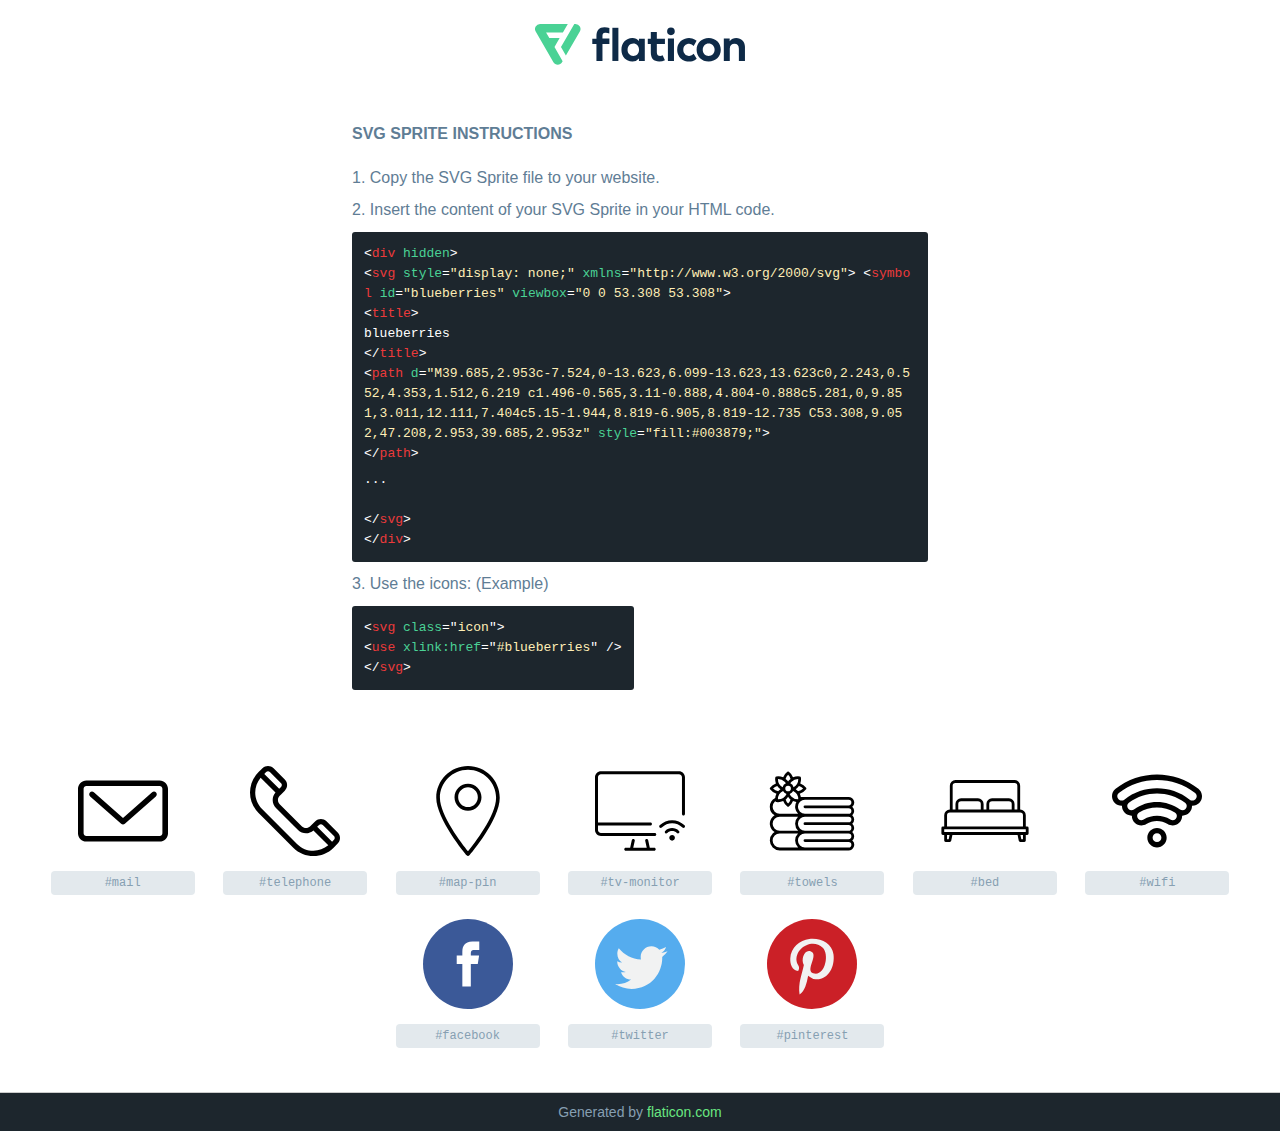
<file: img/icons-sprite.html>
<!DOCTYPE html>
<!--
Flaticon SVG Sprite: My icons collectionCreation date: 11/08/2020 11:35-->
<html>
<!DOCTYPE html>
<html>
<head>
    <title>Flaticon SVG Sprite</title>
    <meta charset="UTF-8">
    <style>
        html, body, div, span, applet, object, iframe,
        h1, h2, h3, h4, h5, h6, p, blockquote, pre,
        a, abbr, acronym, address, big, cite, code,
        del, dfn, em, img, ins, kbd, q, s, samp,
        small, strike, strong, sub, sup, tt, var,
        b, u, i, center,
        dl, dt, dd, ol, ul, li,
        fieldset, form, label, legend,
        table, caption, tbody, tfoot, thead, tr, th, td,
        article, aside, canvas, details, embed,
        figure, figcaption, footer, header, hgroup,
        menu, nav, output, ruby, section, summary,
        time, mark, audio, video {
            margin: 0;
            padding: 0;
            border: 0;
            font-size: 100%;
            font: inherit;
            vertical-align: baseline;
        }
        /* HTML5 display-role reset for older browsers */
        article, aside, details, figcaption, figure,
        footer, header, hgroup, menu, nav, section {
            display: block;
        }
        body {
            line-height: 1;
        }
        ol, ul {
            list-style: none;
        }
        blockquote, q {
            quotes: none;
        }
        blockquote:before, blockquote:after,
        q:before, q:after {
            content: '';
            content: none;
        }
        table {
            border-collapse: collapse;
            border-spacing: 0;
        }
        body {
            font-family: Helvetica, Arial, sans-serif;
            font-size: 16px;
            color: #5f7d95;
        }
        a {
            color: #69E781;
            font-weight: bold;
            text-decoration: none;
        }
        * {
            -moz-box-sizing: border-box;
            -webkit-box-sizing: border-box;
            box-sizing: border-box;
            margin: 0;
            padding: 0;
        }
        .glyph svg.icon {
            width: 90px;
            height: 90px;

            margin-bottom: 12px;
        }
        .wrapper {
            max-width: 600px;
            margin: auto;
            padding: 0 12px;
        }
        .title {
            margin-bottom: 24px;
            text-transform: uppercase;
            font-weight: bold;
        }
        header {
            text-align: center;
            padding: 24px;
        }
        header .logo {
            width: 210px;
            height: auto;
            border: none;
            display: inline-block;
        }
        header strong {
            font-size: 28px;
            font-weight: 500;
            vertical-align: middle;
        }
        .demo {
            margin: 2em auto;
            line-height: 1.25em;
        }
        .demo ul li {
            margin-bottom: 12px;
        }
        .demo ul li code {
            background-color: #1D262D;
            border-radius: 3px;
            padding: 12px;
            display: inline-block;
            color: #fff;
            font-family: Consolas,Monaco,Lucida Console,Liberation Mono,DejaVu Sans Mono,Bitstream Vera Sans Mono,Courier New, monospace;
            font-weight: lighter;
            margin-top: 12px;
            font-size: 13px;
            word-break: break-all;
        }
        .demo ul li code .red {
            color: #EC3A3B;
        }
        .demo ul li code .green {
            color: #4AD295;
        }
        .demo ul li code .yellow {
            color: #FFEEB6;
        }
        .demo ul li code .blue {
            color: #2C8CF4;
        }
        .demo ul li code .purple {
            color: #4949E7;
        }
        .demo ul li code .dots {
            margin-top: 0.5em;
            display: block;
        }
        #glyphs {
            border-bottom: 1px solid #ccc;
            padding: 2em 0;
            text-align: center;
        }
        .glyph {
            display: inline-block;
            width: 9em;
            margin: 12px;
            text-align: center;
            vertical-align: top;
            background: #FFF;
        }
        .glyph .glyph-icon {
            padding: 10px;
            display: block;
            font-family:"Flaticon";
            font-size: 64px;
            line-height: 1;
        }
        .glyph .glyph-icon:before {
            font-size: 64px;
            color: #1D262D;
            margin-left: 0;
        }
        .class-name {
            font-size: 0.75em;
            background-color: #E3E9ED;
            color: #fff;
            border-radius: 4px;
            padding: 0.5em;
            color: #869FB2;
            font-family: Consolas,Monaco,Lucida Console,Liberation Mono,DejaVu Sans Mono,Bitstream Vera Sans Mono,Courier New, monospace;
        }
        .author-name {
            font-size: 0.6em;
            background-color: #fcfcfd;
            border: 1px solid #DEDEE4;
            border-top: 0;
            border-radius: 0 0 4px 4px;
            padding: 0.5em;
        }
        .attribution .title {
            margin-top: 2em;
        }
        .attribution textarea {
            background-color: #fcfcfd;
            padding: 12px;
            border: none;
            box-shadow: none;
            border: 1px solid #DEDEE4;
            border-radius: 4px;
            resize: none;
            width: 100%;
            height: 150px;
            font-size: 0.8em;
            font-family: Consolas,Monaco,Lucida Console,Liberation Mono,DejaVu Sans Mono,Bitstream Vera Sans Mono,Courier New, monospace;
            -webkit-appearance: none;
        }
        .iconsuse {
            margin: 2em auto;
            text-align: center;
            max-width: 1200px;
        }
        .iconsuse:after {
            content: '';
            display: table;
            clear: both;
        }
        .iconsuse .image {
            float: left;
            width: 25%;
            padding: 0 12px;
        }
        .iconsuse .image p {
            margin-bottom: 12px;
        }
        .iconsuse .image span {
            display: block;
            font-size: 0.65em;
            background-color: #1D262D;
            color: #fff;
            border-radius: 4px;
            padding: 0.5em;
            color: #FFFF99;
            margin-top: 12px;
            font-family: Consolas,Monaco,Lucida Console,Liberation Mono,DejaVu Sans Mono,Bitstream Vera Sans Mono,Courier New, monospace;
        }
        #footer {
            text-align: center;
            background-color: #1D262D;
            color: #869FB2;
            padding: 12px;
            font-size: 14px;
        }
        #footer a {
            font-weight: normal;
        }
        @media (max-width: 960px) {
            .iconsuse .image {
                width: 50%;
            }
        }
        @media (max-width: 560px) {
            .iconsuse .image {
                width: 100%;
            }
        }
    </style>
</head>
<body class="characters-off">
    <div hidden>
        <svg xmlns="http://www.w3.org/2000/svg" style="display: none;"><symbol id="mail" viewBox="0 0 241.061 241.061"><title>mail</title><path d="M198.602,70.402l-78.063,68.789l-78.08-68.79c-3.109-2.739-7.848-2.438-10.586,0.669c-2.737,3.108-2.439,7.847,0.67,10.586 l83.039,73.159c1.417,1.248,3.188,1.872,4.958,1.872s3.542-0.624,4.959-1.873l83.022-73.159c3.107-2.738,3.406-7.478,0.668-10.586 C206.449,67.964,201.711,67.664,198.602,70.402z"/><path d="M218.561,38.529H22.5c-12.406,0-22.5,10.093-22.5,22.5v119.002c0,12.407,10.094,22.5,22.5,22.5h196.061 c12.406,0,22.5-10.093,22.5-22.5V61.029C241.061,48.623,230.967,38.529,218.561,38.529z M226.061,180.031 c0,4.135-3.364,7.5-7.5,7.5H22.5c-4.136,0-7.5-3.365-7.5-7.5V61.029c0-4.135,3.364-7.5,7.5-7.5h196.061c4.136,0,7.5,3.365,7.5,7.5 V180.031z"/></symbol><symbol id="telephone" viewBox="0 0 511.999 511.999"><title>telephone</title><path d="M498.827,377.633l-63.649-63.649c-17.548-17.547-46.102-17.547-63.649,0l-28.931,28.931 c-13.294,13.294-34.926,13.29-48.215,0.005l-125.4-125.507c-13.325-13.325-13.327-34.892,0-48.219 c4.66-4.66,18.041-18.041,28.931-28.931c17.471-17.47,17.715-45.935-0.017-63.665l-63.632-63.432 C116.717-4.381,88.164-4.381,70.663,13.12C57.567,26.102,53.343,30.29,47.471,36.111c-63.28,63.279-63.28,166.242-0.003,229.519 l198.692,198.796c63.428,63.429,166.088,63.434,229.521,0l23.146-23.145C516.375,423.733,516.375,395.181,498.827,377.633z M91.833,34.382c5.849-5.849,15.365-5.85,21.233,0.016l63.632,63.432c5.863,5.863,5.863,15.352,0,21.216l-10.609,10.608 l-84.81-84.81L91.833,34.382z M267.38,443.213L68.687,244.415c-48.958-48.958-51.649-125.833-8.276-178.006l84.564,84.564 c-22.22,25.189-21.294,63.572,2.787,87.653l125.396,125.501c0.001,0.001,0.003,0.003,0.004,0.004 c24.055,24.056,62.436,25.042,87.656,2.792l84.566,84.566C393.377,494.787,316.675,492.508,267.38,443.213z M477.612,420.065 l-10.609,10.609l-84.865-84.866l10.607-10.608c5.85-5.849,15.367-5.85,21.217,0l63.649,63.649 C483.461,404.699,483.461,414.217,477.612,420.065z"/></symbol><symbol id="map-pin" viewBox="0 0 368.553 368.553"><title>map-pin</title><path d="M184.277,0c-71.683,0-130,58.317-130,130c0,87.26,119.188,229.855,124.263,235.883c1.417,1.685,3.504,2.66,5.705,2.67 c0.011,0,0.021,0,0.032,0c2.189,0,4.271-0.957,5.696-2.621c5.075-5.926,124.304-146.165,124.304-235.932 C314.276,58.317,255.96,0,184.277,0z M184.322,349.251C160.385,319.48,69.277,201.453,69.277,130c0-63.411,51.589-115,115-115 s115,51.589,115,115C299.276,203.49,208.327,319.829,184.322,349.251z"/><path d="M184.277,72.293c-30.476,0-55.269,24.793-55.269,55.269s24.793,55.269,55.269,55.269s55.269-24.793,55.269-55.269 S214.753,72.293,184.277,72.293z M184.277,167.83c-22.204,0-40.269-18.064-40.269-40.269s18.064-40.269,40.269-40.269 s40.269,18.064,40.269,40.269S206.48,167.83,184.277,167.83z"/></symbol><symbol id="tv-monitor" viewBox="0 0 480.156 480.156"><title>tv-monitor</title><path d="m400.737 372.562c-9.445 9.447-2.665 25.606 10.607 25.606 13.41 0 19.969-16.243 10.607-25.606-5.861-5.862-15.35-5.864-21.214 0zm47.377-26.163c3.125 3.124 3.125 8.189 0 11.313-3.124 3.124-8.189 3.124-11.313 0-14.07-14.069-36.841-14.071-50.912 0-1.562 1.562-3.609 2.343-5.657 2.343-7.062 0-10.712-8.602-5.657-13.657 20.321-20.321 53.215-20.324 73.539.001zm29.699-18.385c-3.124 3.124-8.189 3.124-11.313 0-30.483-30.483-79.822-30.487-110.309 0-3.125 3.125-8.189 3.124-11.313 0-3.125-3.124-3.125-8.189 0-11.313 36.736-36.737 96.196-36.74 132.936 0 3.123 3.124 3.123 8.189-.001 11.313zm-150.813 37.564c0 4.418-3.582 8-8 8h-287c-17.645 0-32-14.355-32-32v-281c0-17.645 14.355-32 32-32h416c17.645 0 32 14.355 32 32v195.333c0 4.418-3.582 8-8 8s-8-3.582-8-8v-195.333c0-8.822-7.178-16-16-16h-416c-8.822 0-16 7.178-16 16v241.185h280c4.418 0 8 3.582 8 8s-3.582 8-8 8h-280v23.815c0 8.822 7.178 16 16 16h287c4.418 0 8 3.581 8 8zm-3 78c0 4.418-3.582 8-8 8-99.928 0-74.805 0-152 0-4.418 0-8-3.582-8-8s3.582-8 8-8h23.582l8.975-40.393c.958-4.313 5.231-7.033 9.545-6.074 4.313.958 7.033 5.231 6.074 9.545l-8.204 36.922h72.055l-8.204-36.922c-.958-4.313 1.761-8.586 6.074-9.545 4.317-.958 8.587 1.761 9.545 6.074l8.975 40.393h23.583c4.418 0 8 3.581 8 8z"/></symbol><symbol id="towels" viewBox="0 0 512 512"><title>towels</title><path d="M16,424a56.064,56.064,0,0,0,56,56H464a31.979,31.979,0,0,0,21.132-56,31.934,31.934,0,0,0,0-48,31.934,31.934,0,0,0,0-48,31.934,31.934,0,0,0,0-48,31.934,31.934,0,0,0,0-48A31.979,31.979,0,0,0,464,176H192.5a67.345,67.345,0,0,0-6.266-18.453,68.059,68.059,0,0,0,36.423-25.109,8,8,0,0,0,0-8.876A68.068,68.068,0,0,0,189.343,99.4,67.463,67.463,0,0,0,192.9,65.377a8,8,0,0,0-6.275-6.275,67.816,67.816,0,0,0-38.733,5.52,68.013,68.013,0,0,0-23.452-31.278,8,8,0,0,0-8.876,0A68.036,68.036,0,0,0,92.107,64.621,67.84,67.84,0,0,0,53.377,59.1,8,8,0,0,0,47.1,65.377a67.459,67.459,0,0,0,3.552,34.014,68,68,0,0,0-33.31,24.171,8,8,0,0,0,0,8.876,68.047,68.047,0,0,0,36.419,25.111,68.072,68.072,0,0,0-7.115,24.52,55.982,55.982,0,0,0-3.5,97.908A56.209,56.209,0,0,0,32.407,288.4,55.977,55.977,0,0,0,43.15,375.977,56.209,56.209,0,0,0,32.407,384.4,55.6,55.6,0,0,0,16,424Zm464-24a16.019,16.019,0,0,1-16,16H216a8,8,0,0,0,0,16H464a16,16,0,0,1,0,32H216a40,40,0,0,1,0-80H464A16.019,16.019,0,0,1,480,400Zm0-96a16.019,16.019,0,0,1-16,16H216a8,8,0,0,0,0,16H464a16,16,0,0,1,0,32H216a40,40,0,0,1,0-80H464A16.019,16.019,0,0,1,480,304ZM464,192a16,16,0,0,1,0,32H216a8,8,0,0,0,0,16H464a16,16,0,0,1,0,32H216a40,40,0,0,1,0-80ZM91.212,141.961a32.146,32.146,0,0,0,19.8,16.746,52.29,52.29,0,0,1-48.712,31,52.291,52.291,0,0,1,28.909-47.749ZM120,112a16,16,0,1,1-16,16A16.019,16.019,0,0,1,120,112Zm-8.485,73.74A68.934,68.934,0,0,0,120,175.45a68.981,68.981,0,0,0,8.488,10.29,70.5,70.5,0,0,0,5.45,4.907,53.462,53.462,0,0,1-13.964,22.925,52.709,52.709,0,0,1-13.911-22.921A70.638,70.638,0,0,0,111.515,185.74ZM139.8,174.427A51.416,51.416,0,0,1,129,158.7a32.144,32.144,0,0,0,19.785-16.741A52.321,52.321,0,0,1,177.71,189.7,51.918,51.918,0,0,1,139.8,174.427Zm65.773-46.4a52.261,52.261,0,0,1-29.152,15.3c-.854-.953-1.742-1.9-2.68-2.839A68.825,68.825,0,0,0,163.407,132a69.378,69.378,0,0,0,18.411-18.157A53.393,53.393,0,0,1,205.572,128.028ZM177.7,74.29a52.352,52.352,0,0,1-26.528,46.492,32.123,32.123,0,0,0-18.592-22.2,52.624,52.624,0,0,1,7.222-9.006A51.855,51.855,0,0,1,177.7,74.29Zm-71.514-1.353a53.324,53.324,0,0,1,13.843-22.512,52.762,52.762,0,0,1,13.907,22.937,70.732,70.732,0,0,0-5.448,4.9A68.819,68.819,0,0,0,120,88.575a68.968,68.968,0,0,0-8.483-10.315,70.378,70.378,0,0,0-5.45-4.9C106.106,73.22,106.141,73.077,106.183,72.937ZM62.29,74.3A51.952,51.952,0,0,1,100.2,89.573a52.677,52.677,0,0,1,7.234,9,32.123,32.123,0,0,0-18.6,22.208A52.378,52.378,0,0,1,62.29,74.3ZM34.425,128.036a53.371,53.371,0,0,1,23.751-14.2A69.356,69.356,0,0,0,76.593,132a68.825,68.825,0,0,0-10.333,8.485c-.941.941-1.825,1.892-2.682,2.848A52.1,52.1,0,0,1,34.425,128.036ZM32,232a39.706,39.706,0,0,1,11.72-28.286,40.249,40.249,0,0,1,3.926-3.441,7.981,7.981,0,0,0,5.731,4.625,53.627,53.627,0,0,0,9.788.788,69.185,69.185,0,0,0,28.945-6.308,67.987,67.987,0,0,0,23.452,31.278,8,8,0,0,0,8.876,0,67.987,67.987,0,0,0,23.452-31.278,68,68,0,0,0,19.042,5.6A55.99,55.99,0,0,0,176.846,272H72A40.045,40.045,0,0,1,32,232Zm0,96a40,40,0,0,1,40-40H176.81l-.4.4a55.952,55.952,0,0,0,.439,79.6H72A40.045,40.045,0,0,1,32,328Zm144.81,56-.4.4a55.952,55.952,0,0,0,.439,79.6H72a40,40,0,0,1,0-80Z"/></symbol><symbol id="bed" viewBox="0 0 512 512"><title>bed</title><path d="M496,344h-8V280a32.042,32.042,0,0,0-32-32V112a32.042,32.042,0,0,0-32-32H88a32.042,32.042,0,0,0-32,32V248a32.042,32.042,0,0,0-32,32v64H16a8,8,0,0,0-8,8v32a8,8,0,0,0,8,8h8v32a8,8,0,0,0,8,8H56a7.99,7.99,0,0,0,7.84-6.43L70.56,392H441.44l6.72,33.57A7.99,7.99,0,0,0,456,432h24a8,8,0,0,0,8-8V392h8a8,8,0,0,0,8-8V352A8,8,0,0,0,496,344ZM72,112A16.021,16.021,0,0,1,88,96H424a16.021,16.021,0,0,1,16,16V248H424V216a32.042,32.042,0,0,0-32-32H296a32.042,32.042,0,0,0-32,32v32H248V216a32.042,32.042,0,0,0-32-32H120a32.042,32.042,0,0,0-32,32v32H72ZM408,216v32H280V216a16.021,16.021,0,0,1,16-16h96A16.021,16.021,0,0,1,408,216Zm-176,0v32H104V216a16.021,16.021,0,0,1,16-16h96A16.021,16.021,0,0,1,232,216ZM40,280a16.021,16.021,0,0,1,16-16H456a16.021,16.021,0,0,1,16,16v64H40Zm9.44,136H40V392H54.24ZM472,416h-9.44l-4.8-24H472Zm16-40H24V360H488Z"/></symbol><symbol id="wifi" viewBox="0 0 511.991 511.991"><title>wifi</title><path d="m511.893 169.174c-.918-15.381-8.379-29.654-20.473-39.161-137.123-107.79-333.141-108.26-470.861 0-25.42 19.982-27.589 57.793-4.715 80.665 10.751 10.751 25.691 16.305 40.948 15.737-1.004 31.406 24.976 57.24 56.282 55.939-1.663 43.153 45.539 70.881 82.614 48.054 36.633-22.551 83.971-22.551 120.602 0 37.441 23.051 84.268-5.268 82.615-48.049 31.035 1.292 57.305-24.295 56.28-55.952 33.384 1.252 58.582-25.857 56.708-57.233zm-150.025 132.346c-7.914 7.913-20.189 9.288-29.85 3.342-46.519-28.638-105.521-28.648-152.057 0-9.661 5.947-21.936 4.572-29.85-3.342-10.852-10.852-9.09-29.201 4.127-37.349 61.831-38.353 141.677-38.354 203.508.003 13.354 8.327 14.869 26.599 4.122 37.346zm56.278-56.279c-8.422 8.424-21.458 9.503-30.999 2.57-77.269-56.154-183.281-57.439-262.314 0-9.54 6.932-22.576 5.851-30.999-2.57-10.093-10.095-9.467-27.188 2.335-36.098 95.053-69.379 223.861-69.976 319.667.019 11.753 8.897 12.418 25.969 2.31 36.079zm56.777-55.776c-8.56 8.561-23.314 9.411-32.888 1.896-108.406-85.111-262.1-86.358-372.09 0-9.573 7.515-24.326 6.666-32.888-1.896-9.918-9.918-9.543-26.76 2.041-35.866 125.656-98.775 308.088-98.806 433.782 0 11.269 8.856 12.273 25.634 2.043 35.866z"/><path d="m255.99 352.997c-30.327 0-55 24.673-55 55s24.673 55 55 55 55-24.673 55-55-24.673-55-55-55zm0 80c-13.785 0-25-11.215-25-25s11.215-25 25-25 25 11.215 25 25-11.215 25-25 25z"/></symbol><symbol id="facebook" viewBox="0 0 291.319 291.319"><title>facebook</title><path style="fill:#3B5998;" d="M145.659,0c80.45,0,145.66,65.219,145.66,145.66c0,80.45-65.21,145.659-145.66,145.659 S0,226.109,0,145.66C0,65.219,65.21,0,145.659,0z"/><path style="fill:#FFFFFF;" d="M163.394,100.277h18.772v-27.73h-22.067v0.1c-26.738,0.947-32.218,15.977-32.701,31.763h-0.055 v13.847h-18.207v27.156h18.207v72.793h27.439v-72.793h22.477l4.342-27.156h-26.81v-8.366 C154.791,104.556,158.341,100.277,163.394,100.277z"/></symbol><symbol id="twitter" viewBox="0 0 112.197 112.197"><title>twitter</title><circle style="fill:#55ACEE;" cx="56.099" cy="56.098" r="56.098"/><g> <path style="fill:#F1F2F2;" d="M90.461,40.316c-2.404,1.066-4.99,1.787-7.702,2.109c2.769-1.659,4.894-4.284,5.897-7.417 c-2.591,1.537-5.462,2.652-8.515,3.253c-2.446-2.605-5.931-4.233-9.79-4.233c-7.404,0-13.409,6.005-13.409,13.409 c0,1.051,0.119,2.074,0.349,3.056c-11.144-0.559-21.025-5.897-27.639-14.012c-1.154,1.98-1.816,4.285-1.816,6.742 c0,4.651,2.369,8.757,5.965,11.161c-2.197-0.069-4.266-0.672-6.073-1.679c-0.001,0.057-0.001,0.114-0.001,0.17 c0,6.497,4.624,11.916,10.757,13.147c-1.124,0.308-2.311,0.471-3.532,0.471c-0.866,0-1.705-0.083-2.523-0.239 c1.706,5.326,6.657,9.203,12.526,9.312c-4.59,3.597-10.371,5.74-16.655,5.74c-1.08,0-2.15-0.063-3.197-0.188 c5.931,3.806,12.981,6.025,20.553,6.025c24.664,0,38.152-20.432,38.152-38.153c0-0.581-0.013-1.16-0.039-1.734 C86.391,45.366,88.664,43.005,90.461,40.316L90.461,40.316z"/> </g></symbol><symbol id="pinterest" viewBox="0 0 112.198 112.198"><title>pinterest</title><circle style="fill:#CB2027;" cx="56.099" cy="56.1" r="56.098"/><g> <path style="fill:#F1F2F2;" d="M60.627,75.122c-4.241-0.328-6.023-2.431-9.349-4.45c-1.828,9.591-4.062,18.785-10.679,23.588 c-2.045-14.496,2.998-25.384,5.34-36.941c-3.992-6.72,0.48-20.246,8.9-16.913c10.363,4.098-8.972,24.987,4.008,27.596 c13.551,2.724,19.083-23.513,10.679-32.047c-12.142-12.321-35.343-0.28-32.49,17.358c0.695,4.312,5.151,5.621,1.78,11.571 c-7.771-1.721-10.089-7.85-9.791-16.021c0.481-13.375,12.018-22.74,23.59-24.036c14.635-1.638,28.371,5.374,30.267,19.14 C85.015,59.504,76.275,76.33,60.627,75.122L60.627,75.122z"/> </g></symbol></svg>    </div>
    <header>
        <a href="https://www.flaticon.com/" target="_blank" class="logo">
            <svg id="Capa_1" data-name="Capa 1" xmlns="http://www.w3.org/2000/svg" viewBox="0 0 394.3 76.5"><title>flaticon_positive</title><path d="M156.6,69.4H145.3V7.1h11.3Z" style="fill:#0e2a47"/><path d="M206.2,69.4h-11V64.8a15.4,15.4,0,0,1-12.6,5.7c-11.6,0-20.3-9.5-20.3-22.1s8.8-22.1,20.3-22.1a15.4,15.4,0,0,1,12.6,5.8V27.5h11Zm-32.4-21c0,6.4,4.2,11.6,10.8,11.6s10.8-4.9,10.8-11.6-4.4-11.6-10.8-11.6S173.9,42,173.9,48.4Z" style="fill:#0e2a47"/><path d="M262.5,13.7a7.2,7.2,0,0,1-14.4,0,7.2,7.2,0,1,1,14.4,0ZM261,69.4H249.6v-42H261Z" style="fill:#0e2a47"/><path id="_Trazado_" data-name="&lt;Trazado&gt;" d="M139.6,17.8a16.6,16.6,0,0,0-8-1.4c-3.2.4-4.9,2-4.9,5.9v5.1h13V37.5h-13v32H115.4v-32h-7.8v-10h7.8V22.2c0-9.9,5.2-16.3,15-16.3a23.4,23.4,0,0,1,9.3,1.8Z" style="fill:#0e2a47"/><path d="M235.1,60c-3.5,0-6.3-1.9-6.3-7.1V37.5H244v-10H228.8V15H217.5V27.5h-5.7v10h5.7V53.7c0,10.9,5.3,16.8,15.7,16.8A22.9,22.9,0,0,0,244,68l-4.3-9.1A12.3,12.3,0,0,1,235.1,60Z" style="fill:#0e2a47"/><path d="M348.9,48.4c0,12.6-9.7,22.1-22.7,22.1s-22.7-9.4-22.7-22.1,9.6-22.1,22.7-22.1S348.9,35.8,348.9,48.4Zm-33.9,0c0,6.8,4.8,11.6,11.1,11.6s11.2-4.8,11.2-11.6-4.8-11.6-11.2-11.6S315.1,41.6,315.1,48.4Z" style="fill:#0e2a47"/><path d="M394.3,42.7V69.4H382.9V46.3c0-6.1-3-9.4-8.2-9.4s-8.9,3.2-8.9,9.5v23H354.6v-42h11v4.9c3-4.5,7.6-6.1,12.3-6.1C387.5,26.3,394.3,33,394.3,42.7Z" style="fill:#0e2a47"/><path d="M298,55.7h0a12.4,12.4,0,0,1-8.2,4.2h-.9l-1.8-.2a10,10,0,0,1-7.4-5.6,13.2,13.2,0,0,1-1.2-5.8,13,13,0,0,1,1.3-5.9,10.1,10.1,0,0,1,7.5-5.5h2.4a11.7,11.7,0,0,1,8.3,4.2l5.5-9.6a19.9,19.9,0,0,0-8.1-4.3,23.4,23.4,0,0,0-6.1-.8,25.2,25.2,0,0,0-7.5,1.1,20.9,20.9,0,0,0-8,4.6,21.9,21.9,0,0,0-6.8,16.4,21.9,21.9,0,0,0,6.7,16.3,20.9,20.9,0,0,0,8,4.6,25.2,25.2,0,0,0,7.7,1.2,23.6,23.6,0,0,0,6.2-.8,20,20,0,0,0,8.1-4.4Z" style="fill:#0e2a47"/><path d="M46.3,26.5H26.9L20.8,16H52.4L61.6,0H9.4A9.3,9.3,0,0,0,1.3,4.7a9.3,9.3,0,0,0,0,9.4L34.6,71.8a9.4,9.4,0,0,0,16.2,0l1.1-1.9L36.6,43.3Z" style="fill:#4ad295"/><path d="M84.2,4.7A9.3,9.3,0,0,0,76.1,0H73.8l-25,43.3,9.2,16L84.2,14A9.3,9.3,0,0,0,84.2,4.7Z" style="fill:#4ad295"/></svg>
        </a>
    </header>
    <section class="demo wrapper">
        <p class="title">SVG Sprite Instructions</p>
        <ul>
            <li>
                <span class="num">1. </span>Copy the SVG Sprite file to your website.
            </li>
            <li>
                <span class="num">2. </span>Insert the content of your SVG Sprite in your HTML code.
                <code class="big">
                    &lt;<span class="red">div</span> <span class="green">hidden</span>&gt;<br>
                    &lt;<span class="red">svg</span> <span class="green">style</span>=<span class="yellow">"display: none;"</span> <span class="green">xmlns</span>=<span class="yellow">"http://www.w3.org/2000/svg"</span>>
                    &lt;<span class="red">symbol</span> <span class="green">id</span>=<span class="yellow">"blueberries"</span> <span class="green">viewbox</span>=<span class="yellow">"0 0 53.308 53.308"</span>><br>
                    &lt;<span class="red">title</span>><br>
                    blueberries<br>
                    &lt;/<span class="red">title</span>><br>
                    &lt;<span class="red">path</span> <span class="green">d</span>=<span class="yellow">"M39.685,2.953c-7.524,0-13.623,6.099-13.623,13.623c0,2.243,0.552,4.353,1.512,6.219   c1.496-0.565,3.11-0.888,4.804-0.888c5.281,0,9.851,3.011,12.111,7.404c5.15-1.944,8.819-6.905,8.819-12.735   C53.308,9.052,47.208,2.953,39.685,2.953z"</span> <span class="green">style</span>=<span class="yellow">"fill:#003879;"</span>><br>
                    &lt;/<span class="red">path</span>>
                    <br/><span class="dots">...</span>
                    <br/>&lt;/<span class="red">svg</span>&gt;
                    <br/>&lt;/<span class="red">div</span>&gt;
                </code>
            </li>
            <li>
                <p>
                    <span class="num">3. </span>Use the icons: (Example)
                    <br />
                    <code>
                        &lt;<span class="red">svg</span> <span class="green">class</span>=&quot;<span class="yellow">icon</span>&quot;&gt;<br>
                        &lt;<span class="red">use</span> <span class="green">xlink:href</span>=&quot;<span class="yellow">#blueberries</span>&quot; /&gt;<br>
                        &lt;/<span class="red">svg</span>&gt;
                    </code>
                </li>
            </ul>
        </section>
        <section id="glyphs">
                            <div class="glyph">
                    <svg class="icon">
                      <use xlink:href="#mail"></use>
                  </svg>
                  <div class="class-name">#mail</div>
              </div>
                                <div class="glyph">
                    <svg class="icon">
                      <use xlink:href="#telephone"></use>
                  </svg>
                  <div class="class-name">#telephone</div>
              </div>
                                <div class="glyph">
                    <svg class="icon">
                      <use xlink:href="#map-pin"></use>
                  </svg>
                  <div class="class-name">#map-pin</div>
              </div>
                                <div class="glyph">
                    <svg class="icon">
                      <use xlink:href="#tv-monitor"></use>
                  </svg>
                  <div class="class-name">#tv-monitor</div>
              </div>
                                <div class="glyph">
                    <svg class="icon">
                      <use xlink:href="#towels"></use>
                  </svg>
                  <div class="class-name">#towels</div>
              </div>
                                <div class="glyph">
                    <svg class="icon">
                      <use xlink:href="#bed"></use>
                  </svg>
                  <div class="class-name">#bed</div>
              </div>
                                <div class="glyph">
                    <svg class="icon">
                      <use xlink:href="#wifi"></use>
                  </svg>
                  <div class="class-name">#wifi</div>
              </div>
                                <div class="glyph">
                    <svg class="icon">
                      <use xlink:href="#facebook"></use>
                  </svg>
                  <div class="class-name">#facebook</div>
              </div>
                                <div class="glyph">
                    <svg class="icon">
                      <use xlink:href="#twitter"></use>
                  </svg>
                  <div class="class-name">#twitter</div>
              </div>
                                <div class="glyph">
                    <svg class="icon">
                      <use xlink:href="#pinterest"></use>
                  </svg>
                  <div class="class-name">#pinterest</div>
              </div>
                      </section>
      <div id="footer">
        <div>Generated by <a href="https://www.flaticon.com/">flaticon.com</a>
        </div>
    </div>
</body>
</html>
</file>
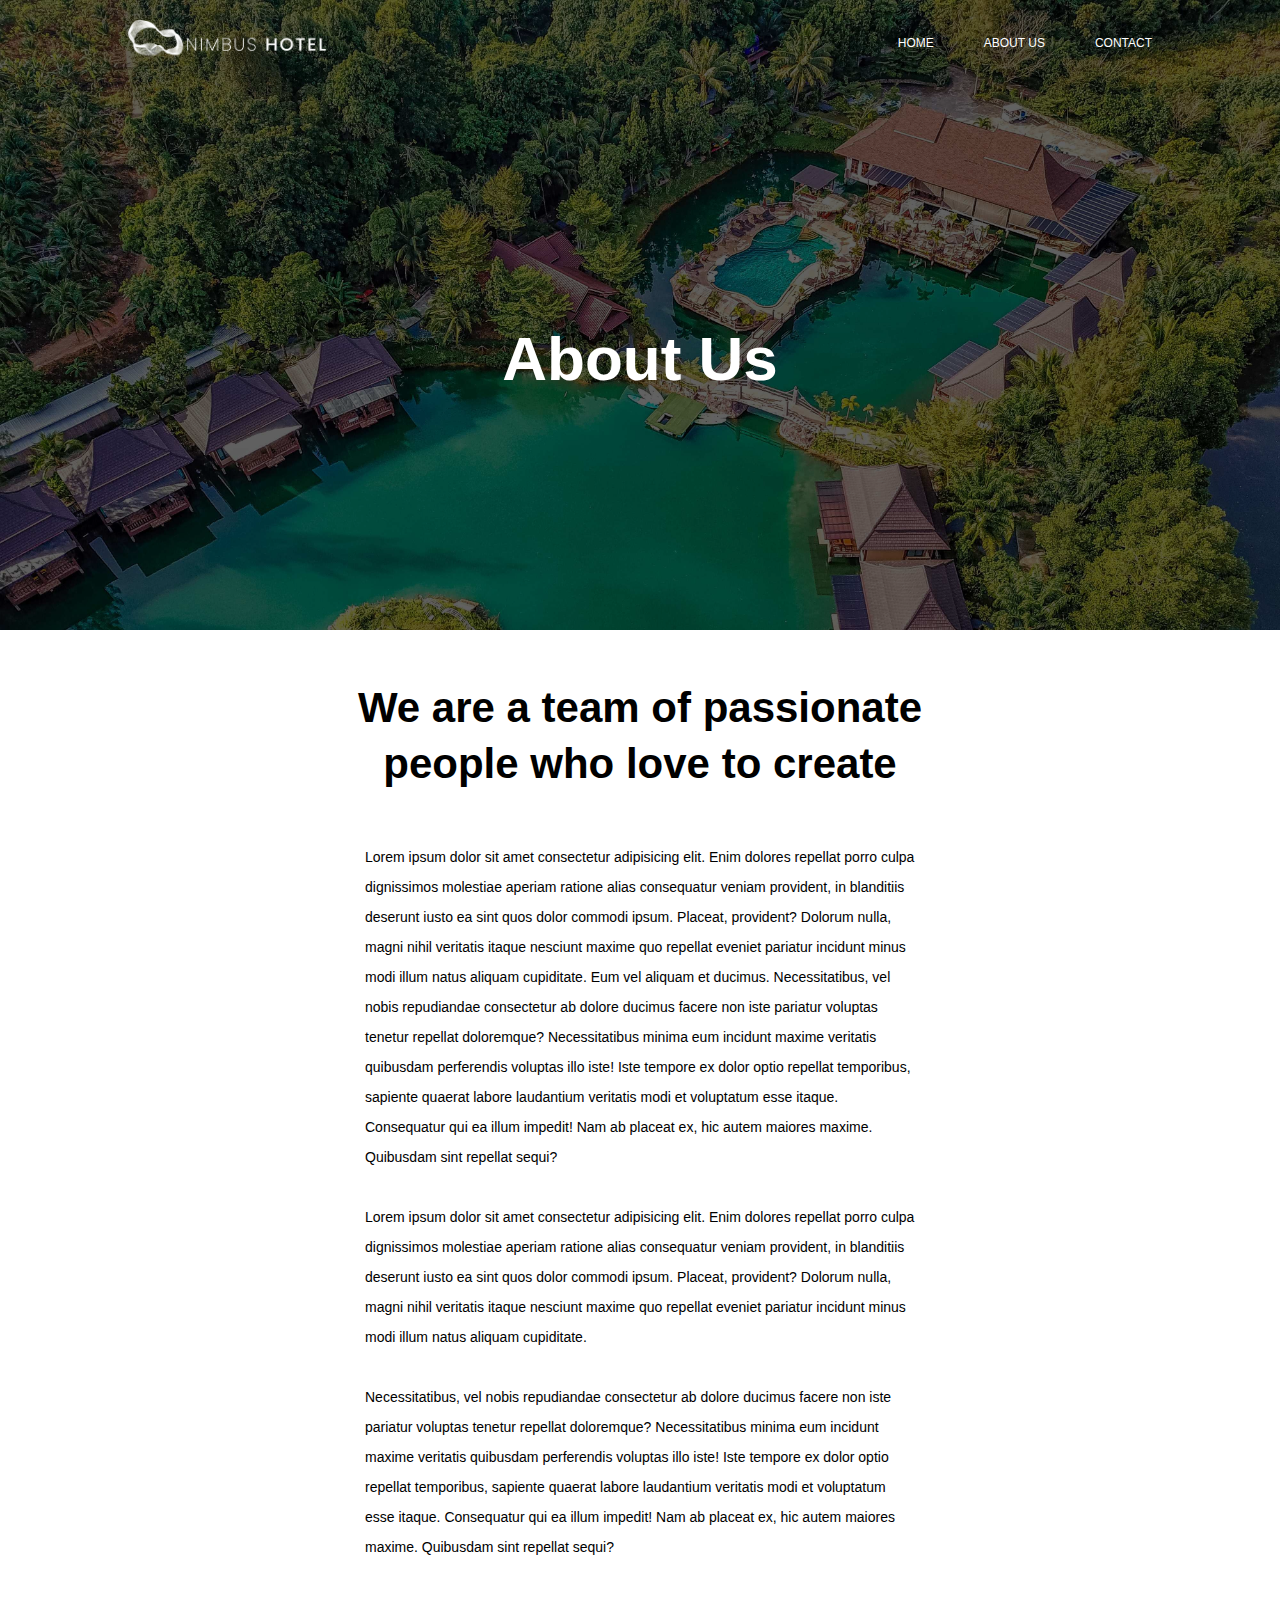
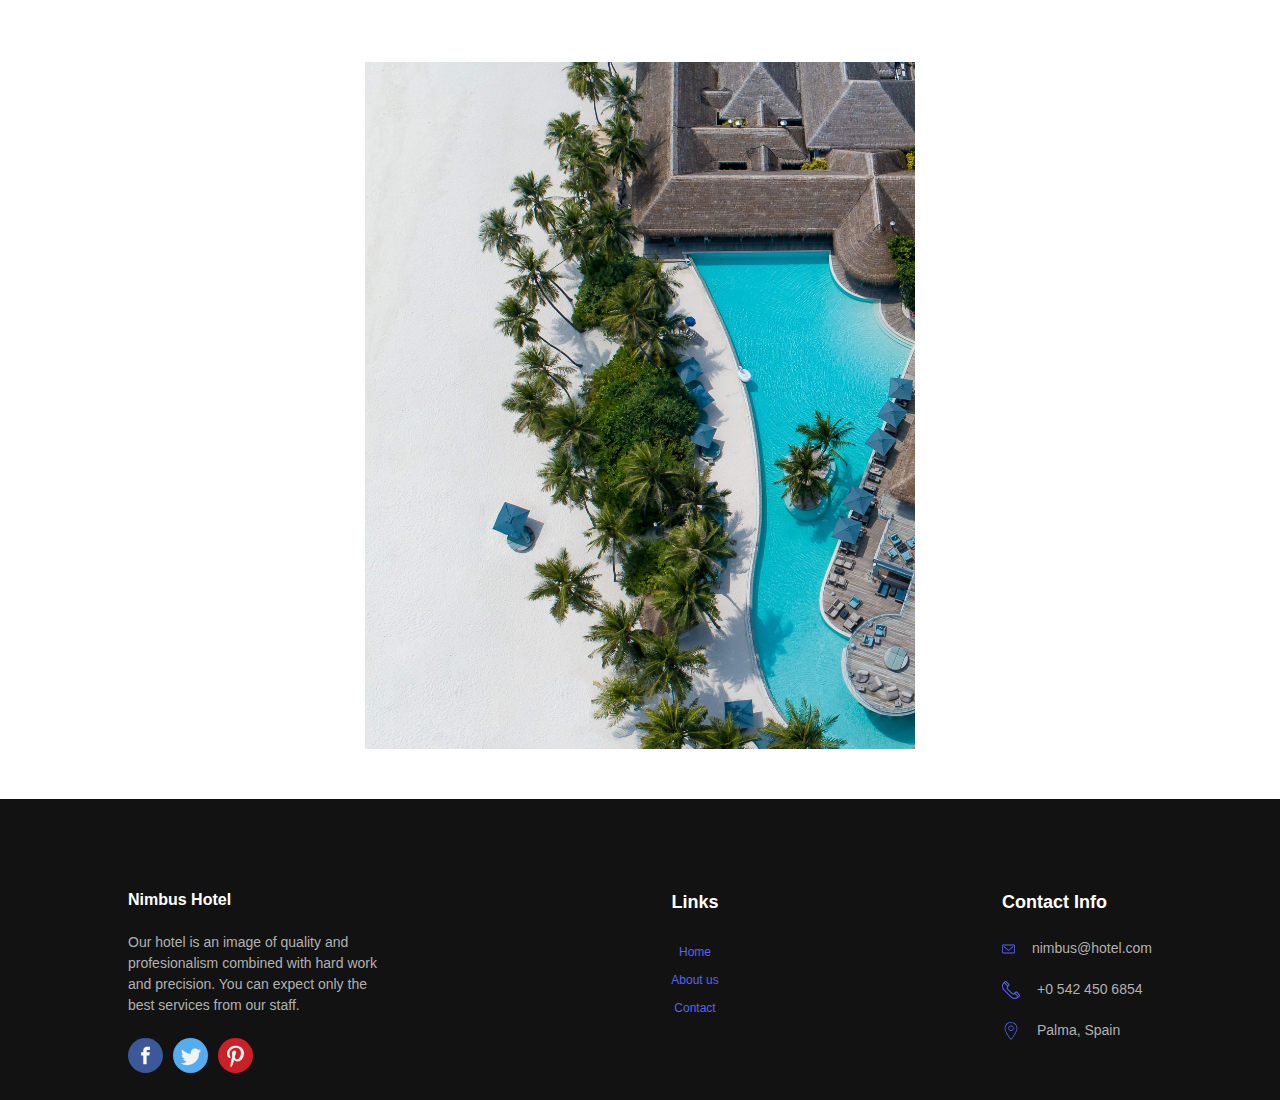
<file: pages/about.html>
<!DOCTYPE html>
<html lang="en">

<head>
  <meta charset="UTF-8" />
  <meta http-equiv="X-UA-Compatible" content="IE=edge" />
  <meta name="viewport" content="width=device-width, initial-scale=1.0" />

  <link rel="icon" type="image/png" href="../img/logo/logo.png" />

  <!-- STYLE SHEET -->

  <link rel="stylesheet" href="../scss/main.css" />

  <title>About</title>
</head>

<body>
  <header class="small__header about-header">
    <div class="small__header--img"></div>
    <div class="small__header--overlay"></div>
    <div class="fh-container">
      <!-- Hamburget menu -->
      <div id="navigation-btn" class="navigation__btn-container">
        <span id="navigation-btn--line" class="navigation__btn-container--line"></span>
      </div>

      <nav id="navigation" class="navigation">
        <a href="../index.html">
          <img src="../img/logo/nimbus-hote-logo.png" alt="logo" class="navigation__logo" />
        </a>
        <ul class="navigation__list">
          <li><a href="../index.html">home</a></li>
          <li><a href="./about.html">about us</a></li>
          <li><a href="./contact.html">contact</a></li>
        </ul>
      </nav>

      <div class="small__header-content">
        <h1 class="about-header--title">About Us</h1>
      </div>
    </div>
  </header>

  <main>
    <section class="fh-container">
      <div class="about-content">
        <h2 class="about-content--title">
          We are a team of passionate </br>
          people who love to create
        </h2>
        <div class="about-content--description">
          <p class="about-content--text">
            Lorem ipsum dolor sit amet consectetur adipisicing elit. Enim
            dolores repellat porro culpa dignissimos molestiae aperiam ratione
            alias consequatur veniam provident, in blanditiis deserunt iusto ea
            sint quos dolor commodi ipsum. Placeat, provident? Dolorum nulla,
            magni nihil veritatis itaque nesciunt maxime quo repellat eveniet
            pariatur incidunt minus modi illum natus aliquam cupiditate. Eum vel
            aliquam et ducimus. Necessitatibus, vel nobis repudiandae
            consectetur ab dolore ducimus facere non iste pariatur voluptas
            tenetur repellat doloremque? Necessitatibus minima eum incidunt
            maxime veritatis quibusdam perferendis voluptas illo iste! Iste
            tempore ex dolor optio repellat temporibus, sapiente quaerat labore
            laudantium veritatis modi et voluptatum esse itaque. Consequatur qui
            ea illum impedit! Nam ab placeat ex, hic autem maiores maxime.
            Quibusdam sint repellat sequi? </br></br>

            Lorem ipsum dolor sit amet consectetur adipisicing elit. Enim
            dolores repellat porro culpa dignissimos molestiae aperiam ratione
            alias consequatur veniam provident, in blanditiis deserunt iusto ea
            sint quos dolor commodi ipsum. Placeat, provident? Dolorum nulla,
            magni nihil veritatis itaque nesciunt maxime quo repellat eveniet
            pariatur incidunt minus modi illum natus aliquam cupiditate. </br></br>
            Necessitatibus, vel nobis repudiandae
            consectetur ab dolore ducimus facere non iste pariatur voluptas
            tenetur repellat doloremque? Necessitatibus minima eum incidunt
            maxime veritatis quibusdam perferendis voluptas illo iste! Iste
            tempore ex dolor optio repellat temporibus, sapiente quaerat labore
            laudantium veritatis modi et voluptatum esse itaque. Consequatur qui
            ea illum impedit! Nam ab placeat ex, hic autem maiores maxime.
            Quibusdam sint repellat sequi?
          </p>

          <img src="../img/hotel/resort.jpg" alt="resort">
        </div>
      </div>
    </section>
  </main>

  <footer class="footer">
    <div class="footer--wrapper fv-container">
      <div class="footer--wrapper__description">
        <h4 class="footer--wrapper__description-title">Nimbus Hotel</h4>
        <p class="footer--wrapper__description-paragraph">
          Our hotel is an image of quality and profesionalism combined with
          hard work and precision. You can expect only the best services from
          our staff.
        </p>
        <div class="footer--wrapper__description-social">
          <a href="http://facebook.com">
            <svg class="footer--wrapper__description-icon">
              <use xlink:href="../img/icons-sprite.svg#facebook"></use>
            </svg>
          </a>
          <a href="http://twitter.com">
            <svg class="footer--wrapper__description-icon">
              <use xlink:href="../img/icons-sprite.svg#twitter"></use>
            </svg>
          </a>
          <a href="http://pinterest.com">
            <svg class="footer--wrapper__description-icon">
              <use xlink:href="../img/icons-sprite.svg#pinterest"></use>
            </svg>
          </a>
        </div>
      </div>
      <div class="footer--wrapper__links">
        <h3 class="footer--wrapper__links-title">Links</h3>
        <a href="#" class="footer--wrapper__links-link">Home</a>
        <!-- <a href="#" class="footer--wrapper__links-link">Rooms</a>
          <a href="#" class="footer--wrapper__links-link">Restaurant</a> -->
        <a href="#" class="footer--wrapper__links-link">About us</a>
        <a href="#" class="footer--wrapper__links-link">Contact</a>
      </div>
      <div class="footer--wrapper__contact">
        <h3 class="footer--wrapper__contact-title">Contact Info</h3>
        <div class="footer--wrapper__contact--box">
          <svg class="footer--wrapper__contact-icon">
            <use xlink:href="../img/icons-sprite.svg#mail"></use>
          </svg>
          <p class="footer--wrapper__contact-paragraph">nimbus@hotel.com</p>
        </div>
        <div class="footer--wrapper__contact--box">
          <svg class="footer--wrapper__contact-icon">
            <use xlink:href="../img/icons-sprite.svg#telephone"></use>
          </svg>
          <p class="footer--wrapper__contact-paragraph">+0 542 450 6854</p>
        </div>
        <div class="footer--wrapper__contact--box">
          <svg class="footer--wrapper__contact-icon">
            <use xlink:href="../img/icons-sprite.svg#map-pin"></use>
          </svg>
          <p class="footer--wrapper__contact-paragraph">Palma, Spain</p>
        </div>
      </div>
    </div>
    <!-- end Footer Wrapper -->
  </footer>

  <script src="/main.js"></script>
</body>

</html>
</file>
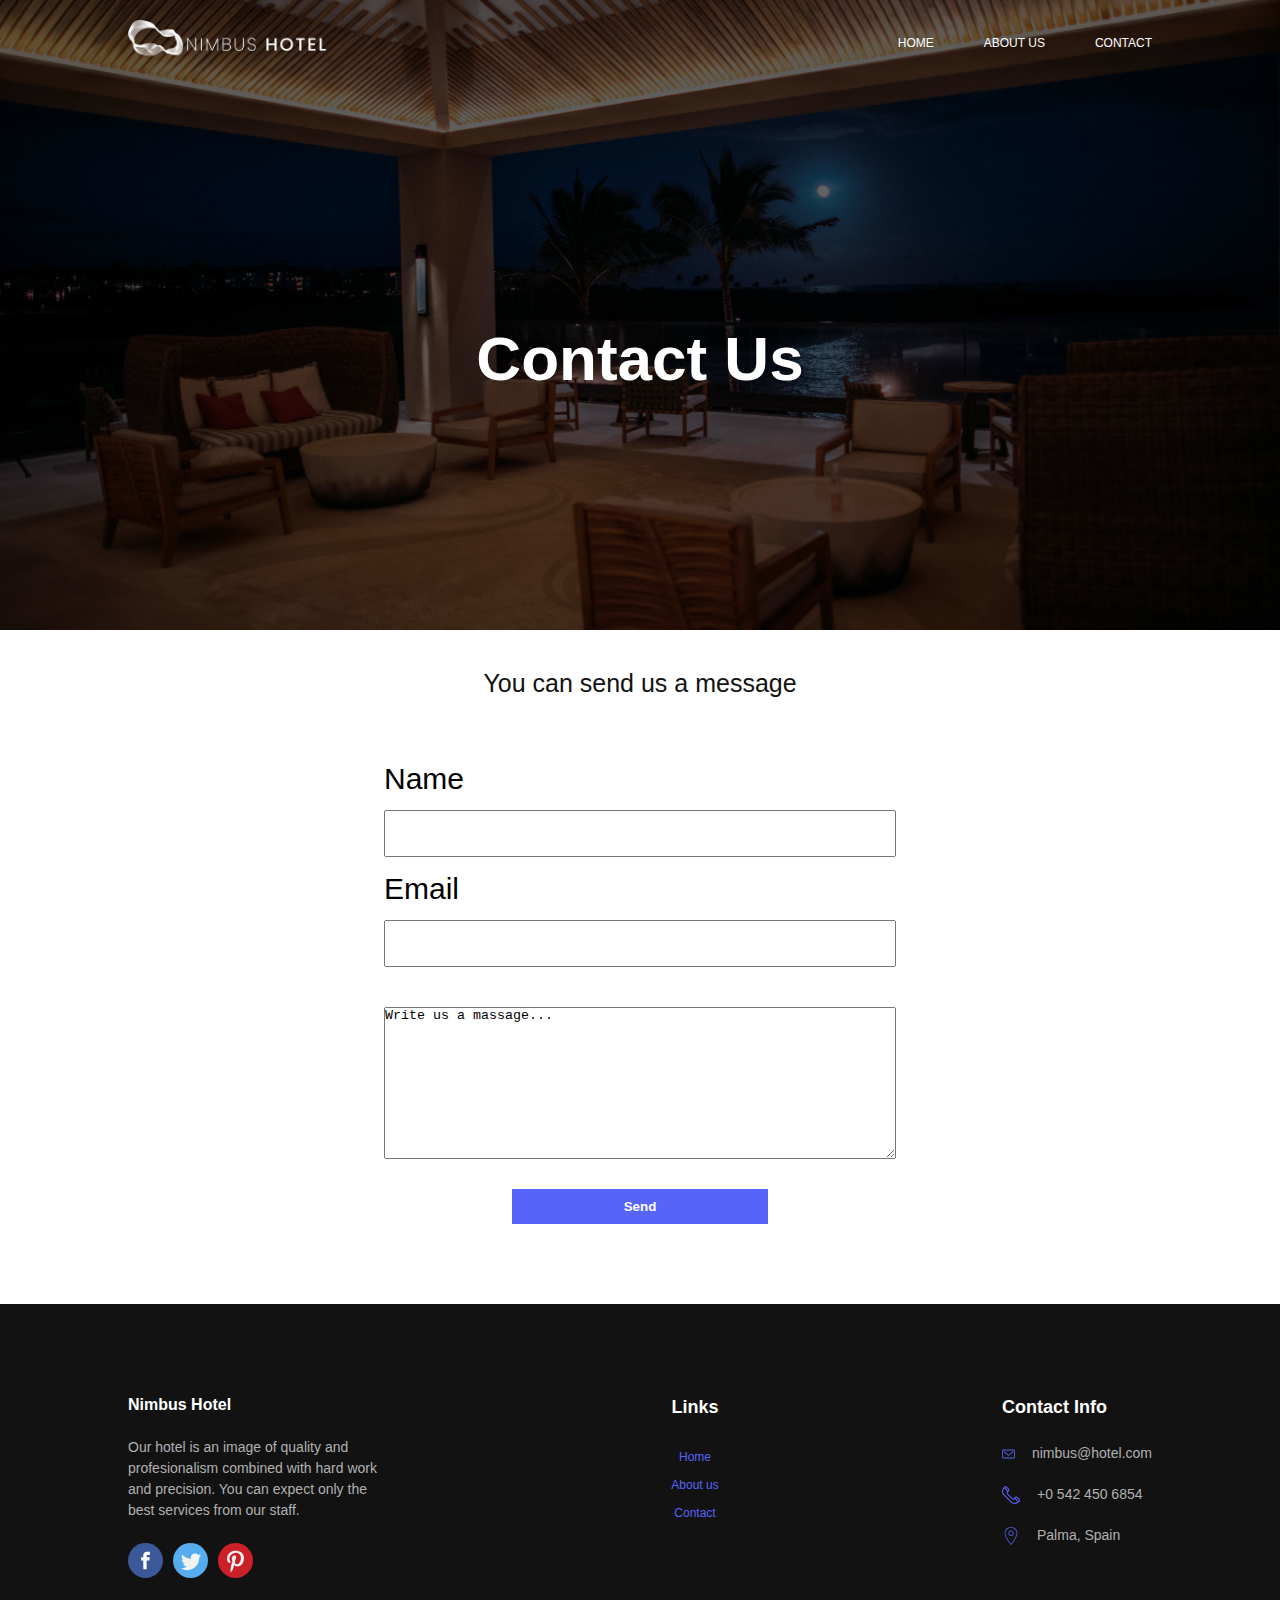
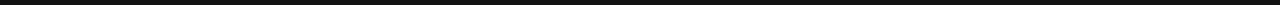
<file: pages/contact.html>
<!DOCTYPE html>
<html lang="en">

<head>
  <meta charset="UTF-8" />
  <meta http-equiv="X-UA-Compatible" content="IE=edge" />
  <meta name="viewport" content="width=device-width, initial-scale=1.0" />

  <link rel="icon" type="image/png" href="../img/logo/logo.png" />

  <!-- STYLE SHEET -->

  <link rel="stylesheet" href="../scss/main.css" />

  <title>Contact</title>
</head>

<body>
  <header class="small__header contact-header">
    <div class="small__header--img"></div>
    <div class="small__header--overlay"></div>
    <div class="fh-container">
      <!-- Hamburget menu -->
      <div id="navigation-btn" class="navigation__btn-container">
        <span id="navigation-btn--line" class="navigation__btn-container--line"></span>
      </div>

      <nav id="navigation" class="navigation">
        <a href="../index.html">
          <img src="../img/logo/nimbus-hote-logo.png" alt="logo" class="navigation__logo" />
        </a>
        <ul class="navigation__list">
          <li><a href="../index.html">home</a></li>
          <li><a href="./about.html">about us</a></li>
          <li><a href="./contact.html">contact</a></li>
        </ul>
      </nav>

      <div class="small__header-content">
        <h1 class="about-header--title">Contact Us</h1>
      </div>
    </div>
  </header>

  <main>
    <div class="main-title">
      <h3>You can send us a message</h3>
    </div>
    <form class="contact">
      <label for="name" class="contact-label">Name</label>
      <input type="text" id="name" class="contact-input" />

      <label for="email" class="contact-label">Email</label>
      <input type="email" id="email" class="contact-input" />

      <textarea name="message" cols="30" rows="10" class="contact-textarea">
Write us a massage...</textarea>
      <input type="submit" value="Send" class="contact-submitBtn" />
    </form>
  </main>

  <footer class="footer">
    <div class="footer--wrapper fv-container">
      <div class="footer--wrapper__description">
        <h4 class="footer--wrapper__description-title">Nimbus Hotel</h4>
        <p class="footer--wrapper__description-paragraph">
          Our hotel is an image of quality and profesionalism combined with
          hard work and precision. You can expect only the best services from
          our staff.
        </p>
        <div class="footer--wrapper__description-social">
          <a href="http://facebook.com">
            <svg class="footer--wrapper__description-icon">
              <use xlink:href="../img/icons-sprite.svg#facebook"></use>
            </svg>
          </a>
          <a href="http://twitter.com">
            <svg class="footer--wrapper__description-icon">
              <use xlink:href="../img/icons-sprite.svg#twitter"></use>
            </svg>
          </a>
          <a href="http://pinterest.com">
            <svg class="footer--wrapper__description-icon">
              <use xlink:href="../img/icons-sprite.svg#pinterest"></use>
            </svg>
          </a>
        </div>
      </div>
      <div class="footer--wrapper__links">
        <h3 class="footer--wrapper__links-title">Links</h3>
        <a href="#" class="footer--wrapper__links-link">Home</a>

        <a href="#" class="footer--wrapper__links-link">About us</a>
        <a href="#" class="footer--wrapper__links-link">Contact</a>
      </div>
      <div class="footer--wrapper__contact">
        <h3 class="footer--wrapper__contact-title">Contact Info</h3>
        <div class="footer--wrapper__contact--box">
          <svg class="footer--wrapper__contact-icon">
            <use xlink:href="../img/icons-sprite.svg#mail"></use>
          </svg>
          <p class="footer--wrapper__contact-paragraph">nimbus@hotel.com</p>
        </div>
        <div class="footer--wrapper__contact--box">
          <svg class="footer--wrapper__contact-icon">
            <use xlink:href="../img/icons-sprite.svg#telephone"></use>
          </svg>
          <p class="footer--wrapper__contact-paragraph">+0 542 450 6854</p>
        </div>
        <div class="footer--wrapper__contact--box">
          <svg class="footer--wrapper__contact-icon">
            <use xlink:href="../img/icons-sprite.svg#map-pin"></use>
          </svg>
          <p class="footer--wrapper__contact-paragraph">Palma, Spain</p>
        </div>
      </div>
    </div>
    <!-- end Footer Wrapper -->
  </footer>

  <script src="/main.js"></script>
</body>

</html>
</file>
<file: scss/main.css>
*,
*::after,
*::before {
  margin: 0;
  padding: 0;
  -webkit-box-sizing: inherit;
          box-sizing: inherit;
}

html {
  font-size: 62.5%;
}

body,
html {
  width: 100vw;
  -webkit-box-sizing: border-box;
          box-sizing: border-box;
  overflow-x: hidden;
}

@media screen and (max-width: 576px) {
  html {
    font-size: 60%;
  }
}

body {
  font-family: "Poppins", sans-serif;
  font-weight: 400;
  line-height: 2.1;
  color: #000;
}

h1 {
  font-weight: 800;
  font-size: 6.2rem;
  line-height: 7.3rem;
}

h2 {
  font-weight: 800;
  font-size: 4.2rem;
  line-height: 5.6rem;
}

h3 {
  font-weight: 600;
  font-size: 1.8rem;
  line-height: 2.7rem;
  color: #5863f8;
  text-transform: uppercase;
}

h4 {
  font-weight: 700;
  font-size: 1.6rem;
  line-height: 2.1rem;
  color: #5863f8;
  text-transform: uppercase;
}

p {
  font-weight: 400;
  font-size: 1.4rem;
  line-height: 2.1rem;
}

a {
  font-weight: 500;
  font-size: 1.2rem;
  line-height: 1.8rem;
  text-decoration: none;
  color: #fff;
}

ul {
  list-style: none;
}

.navigation {
  display: -webkit-box;
  display: -ms-flexbox;
  display: flex;
  -webkit-box-pack: justify;
      -ms-flex-pack: justify;
          justify-content: space-between;
  margin: 2rem 0;
}

.navigation__logo {
  width: 20rem;
}

.navigation__list {
  display: -webkit-box;
  display: -ms-flexbox;
  display: flex;
  -webkit-box-align: center;
      -ms-flex-align: center;
          align-items: center;
}

.navigation__list a {
  margin-left: 5rem;
  text-transform: uppercase;
}

.navigation__list a:hover {
  color: #5863f8;
}

@media screen and (max-width: 1024px) {
  .navigation__btn-container {
    position: absolute;
    top: 20px;
    right: 20px;
    height: 40px;
    width: 40px;
    display: -webkit-box;
    display: -ms-flexbox;
    display: flex;
    -webkit-box-pack: center;
        -ms-flex-pack: center;
            justify-content: center;
    -webkit-box-align: center;
        -ms-flex-align: center;
            align-items: center;
    cursor: pointer;
    z-index: 10;
  }
  .navigation__btn-container--line, .navigation__btn-container--line::before, .navigation__btn-container--line::after {
    position: absolute;
    width: 35px;
    height: 3px;
    background-color: white;
  }
  .navigation__btn-container--line {
    -webkit-transition: all 0.1s ease-in-out;
    transition: all 0.1s ease-in-out;
  }
  .navigation__btn-container--line::before {
    content: "";
    -webkit-transform: translateY(-10px);
            transform: translateY(-10px);
    -webkit-transition: all 0.2s ease-in-out;
    transition: all 0.2s ease-in-out;
  }
  .navigation__btn-container--line::after {
    content: "";
    -webkit-transform: translateY(10px);
            transform: translateY(10px);
    -webkit-transition: all 0.2s ease-in-out;
    transition: all 0.2s ease-in-out;
  }
  .navigation__btn-container--line.active {
    background: transparent;
  }
  .navigation__btn-container--line.active::before {
    -webkit-transform: rotate(-45deg);
            transform: rotate(-45deg);
  }
  .navigation__btn-container--line.active::after {
    -webkit-transform: rotate(45deg);
            transform: rotate(45deg);
  }
  .navigation {
    position: absolute;
    top: 0;
    left: 0;
    right: 0;
    display: -webkit-box;
    display: -ms-flexbox;
    display: flex;
    -webkit-box-orient: vertical;
    -webkit-box-direction: normal;
        -ms-flex-direction: column;
            flex-direction: column;
    -webkit-box-align: center;
        -ms-flex-align: center;
            align-items: center;
    background-color: rgba(0, 0, 0, 0.9);
    margin: 0;
    padding: 4rem 0;
    -webkit-transition: all 0.5s ease-in;
    transition: all 0.5s ease-in;
    -webkit-transform: translateY(-100%);
            transform: translateY(-100%);
    opacity: 0;
    z-index: 5;
  }
  .navigation__logo {
    width: 20rem;
    height: 100%;
    margin-bottom: 2rem;
  }
  .navigation__list {
    display: -webkit-box;
    display: -ms-flexbox;
    display: flex;
    -webkit-box-orient: vertical;
    -webkit-box-direction: normal;
        -ms-flex-direction: column;
            flex-direction: column;
    margin: 0 auto;
  }
  .navigation__list li {
    text-align: center;
    padding: 1rem 0;
  }
  .navigation__list a {
    padding: 1rem 0;
    margin-left: 0;
    text-transform: uppercase;
  }
  .navigation__list a:hover {
    color: #5863f8;
  }
  .navigation.active {
    -webkit-transform: translateY(0);
            transform: translateY(0);
    opacity: 1;
  }
}

.fh-container,
.fv-container {
  display: -webkit-box;
  display: -ms-flexbox;
  display: flex;
  width: 80%;
  height: 100%;
  margin: 0 auto;
}

.fv-container {
  -webkit-box-orient: horizontal;
  -webkit-box-direction: normal;
      -ms-flex-direction: row;
          flex-direction: row;
}

.fh-container {
  -webkit-box-orient: vertical;
  -webkit-box-direction: normal;
      -ms-flex-direction: column;
          flex-direction: column;
}

.about {
  display: -ms-grid;
  display: grid;
  -ms-grid-columns: (minmax(30rem, 1fr))[auto-fit];
      grid-template-columns: repeat(auto-fit, minmax(30rem, 1fr));
  grid-gap: 10rem;
}

.about__photos {
  display: -ms-grid;
  display: grid;
  -ms-grid-columns: (1fr)[2];
      grid-template-columns: repeat(2, 1fr);
  -ms-grid-rows: (2fr)[2];
      grid-template-rows: repeat(2, 2fr);
  grid-gap: 2rem;
}

.about__photos-resort {
  -ms-grid-column: 1;
  -ms-grid-column-span: 1;
  grid-column: 1 / 2;
  -ms-grid-row: 1;
  -ms-grid-row-span: 2;
  grid-row: 1 / 3;
}

.about__photos-lobby {
  -ms-grid-column: 2;
  -ms-grid-column-span: 1;
  grid-column: 2 / 3;
  -ms-grid-row: 1;
  -ms-grid-row-span: 1;
  grid-row: 1 / 2;
}

.about__photos-room {
  -ms-grid-column: 2;
  -ms-grid-column-span: 1;
  grid-column: 2 / 3;
  -ms-grid-row: 2;
  -ms-grid-row-span: 1;
  grid-row: 2 / 3;
}

.header-home {
  height: 100vh;
}

.header-home__hero {
  height: 90vh;
  display: -webkit-box;
  display: -ms-flexbox;
  display: flex;
  -webkit-box-orient: vertical;
  -webkit-box-direction: normal;
      -ms-flex-direction: column;
          flex-direction: column;
  -webkit-box-pack: center;
      -ms-flex-pack: center;
          justify-content: center;
  max-width: 58rem;
  color: #fff;
}

.header-home__hero-title {
  margin-bottom: 2rem;
}

.header-home__hero-subtitle {
  max-width: 40rem;
  margin-bottom: 5rem;
}

.small__header {
  position: relative;
  height: 70vh;
  overflow: auto;
}

.small__header--img, .small__header--overlay {
  position: absolute;
  width: 100%;
  height: 100%;
}

.small__header--img {
  background-size: cover !important;
  z-index: -3;
}

.small__header--overlay {
  background-color: rgba(0, 0, 0, 0.616);
  z-index: -2;
}

.small__header-content {
  -webkit-box-flex: 1;
      -ms-flex-positive: 1;
          flex-grow: 1;
  display: -webkit-box;
  display: -ms-flexbox;
  display: flex;
  -webkit-box-orient: vertical;
  -webkit-box-direction: normal;
      -ms-flex-direction: column;
          flex-direction: column;
  -webkit-box-pack: center;
      -ms-flex-pack: center;
          justify-content: center;
  -webkit-box-align: center;
      -ms-flex-align: center;
          align-items: center;
}

.footer {
  background-color: #121212;
  color: #fff;
  padding-top: 9rem;
}

.footer--wrapper {
  display: -webkit-box;
  display: -ms-flexbox;
  display: flex;
  -webkit-box-pack: justify;
      -ms-flex-pack: justify;
          justify-content: space-between;
  -ms-flex-wrap: wrap;
      flex-wrap: wrap;
}

.footer--wrapper__description {
  width: 26rem;
}

.footer--wrapper__description-title {
  text-transform: none;
  color: #fff;
  margin-bottom: 2.2rem;
}

.footer--wrapper__description-paragraph {
  color: #b1b1b1;
}

.footer--wrapper__description-social {
  display: -webkit-box;
  display: -ms-flexbox;
  display: flex;
  margin: 2.2rem 0;
}

.footer--wrapper__description-icon {
  width: 3.5rem;
  height: 3.5rem;
  margin-right: 1rem;
}

.footer--wrapper__links {
  display: -webkit-box;
  display: -ms-flexbox;
  display: flex;
  -webkit-box-orient: vertical;
  -webkit-box-direction: normal;
      -ms-flex-direction: column;
          flex-direction: column;
  -webkit-box-align: center;
      -ms-flex-align: center;
          align-items: center;
  width: 15rem;
}

.footer--wrapper__links-title {
  text-transform: none;
  color: #fff;
  margin-bottom: 2.2rem;
}

.footer--wrapper__links-link {
  color: #5863f8;
  padding: 0.5rem 0;
}

.footer--wrapper__links-link:hover {
  color: #fff;
}

.footer--wrapper__contact {
  width: 15rem;
}

.footer--wrapper__contact-title {
  text-transform: none;
  color: #fff;
  margin-bottom: 2.2rem;
}

.footer--wrapper__contact--box {
  display: -webkit-box;
  display: -ms-flexbox;
  display: flex;
  margin-bottom: 2rem;
}

.footer--wrapper__contact-icon {
  width: 1.8rem;
  height: 1.8rem;
  fill: #5863f8;
  -ms-flex-item-align: center;
      -ms-grid-row-align: center;
      align-self: center;
  margin-right: 1.7rem;
}

.footer--wrapper__contact-paragraph {
  color: #b1b1b1;
}

@media screen and (max-width: 768px) {
  .footer--wrapper {
    gap: 5rem;
    -webkit-box-orient: vertical;
    -webkit-box-direction: normal;
        -ms-flex-direction: column;
            flex-direction: column;
    -webkit-box-align: center;
        -ms-flex-align: center;
            align-items: center;
  }
  .footer--wrapper__description-title {
    text-align: center;
  }
  .footer--wrapper__description-social {
    -webkit-box-pack: center;
        -ms-flex-pack: center;
            justify-content: center;
  }
  .footer--wrapper__contact-title {
    text-align: center;
  }
}

.cta {
  display: inline-block;
  max-width: -webkit-fit-content;
  max-width: -moz-fit-content;
  max-width: fit-content;
  padding: 1.5rem 2rem;
  background-color: #5863f8;
  -webkit-transition: -webkit-transform .2s ease;
  transition: -webkit-transform .2s ease;
  transition: transform .2s ease;
  transition: transform .2s ease, -webkit-transform .2s ease;
}

.cta .arrow {
  margin-left: 1rem;
  font-size: 2rem;
}

.cta:hover .arrow {
  -webkit-transform: translateX(3px);
          transform: translateX(3px);
}

.cta:active .arrow {
  -webkit-transform: translateX(10px);
          transform: translateX(10px);
}

.header-home__video .video {
  position: absolute;
  -o-object-fit: cover;
     object-fit: cover;
  margin-top: -2rem;
  top: 50%;
  left: 50%;
  -webkit-transform: translate(-50%, -50%);
          transform: translate(-50%, -50%);
  z-index: -1;
}

.header-home__video .video {
  width: 100vw;
  height: 100vh;
}

.header-home__video::after {
  content: "";
  width: 100vw;
  height: 100%;
  position: absolute;
  margin-top: -2.1rem;
  top: 50%;
  left: 50%;
  -webkit-transform: translate(-50%, -50%);
          transform: translate(-50%, -50%);
  z-index: -1;
}

.header-home__video::after {
  background: rgba(0, 0, 0, 0.4);
}

.about {
  margin-top: 10rem;
  margin-bottom: 10rem;
}

.about__description {
  display: -webkit-box;
  display: -ms-flexbox;
  display: flex;
  -webkit-box-orient: vertical;
  -webkit-box-direction: normal;
      -ms-flex-direction: column;
          flex-direction: column;
  -ms-flex-pack: distribute;
      justify-content: space-around;
}

.about__description-paragraph {
  margin: 3rem 0;
}

.about__description-paragraph p {
  margin-bottom: 2rem;
}

.about__photos img {
  width: 100%;
  height: 100%;
  -o-object-fit: cover;
     object-fit: cover;
}

.features {
  width: 100vw;
  background: -webkit-gradient(linear, left top, left bottom, from(rgba(0, 0, 0, 0.6)), to(rgba(0, 0, 0, 0.6))), url("../img/hotel/relax.jpg");
  background: linear-gradient(rgba(0, 0, 0, 0.6), rgba(0, 0, 0, 0.6)), url("../img/hotel/relax.jpg");
  background-size: cover;
  background-position: bottom;
  background-attachment: fixed;
  padding: 3rem 0;
}

.features__title {
  max-width: 50rem;
  color: #fff;
}

.features__cards {
  display: -webkit-box;
  display: -ms-flexbox;
  display: flex;
  gap: 3rem;
  -webkit-box-pack: center;
      -ms-flex-pack: center;
          justify-content: center;
  -webkit-box-align: stretch;
      -ms-flex-align: stretch;
          align-items: stretch;
  -ms-flex-wrap: wrap;
      flex-wrap: wrap;
  padding: 5rem 0;
}

.features__cards-card {
  width: 28rem;
  background-color: #fff;
  text-align: center;
  padding: 4rem;
}

.features__cards-card--icon-box {
  width: 5rem;
  height: 5rem;
  margin: 0 auto;
  border-radius: 50%;
  padding: 1.5rem;
  background-color: #5863f8;
}

.features__cards-card--icon {
  width: 2.5rem;
  height: 2.5rem;
  fill: #fff;
  position: relative;
  top: 50%;
  left: 50%;
  -webkit-transform: translate(-50%, -50%);
          transform: translate(-50%, -50%);
}

.features__cards-card--title {
  margin: 2rem 0;
}

.testimonials {
  width: 100vw;
  background-color: #f8f8f8;
}

.testimonials__content {
  display: -webkit-box;
  display: -ms-flexbox;
  display: flex;
  -ms-flex-wrap: wrap;
      flex-wrap: wrap;
}

.testimonials__content-box {
  -webkit-box-flex: 1;
      -ms-flex: 1;
          flex: 1;
  display: -webkit-box;
  display: -ms-flexbox;
  display: flex;
  -webkit-box-orient: vertical;
  -webkit-box-direction: normal;
      -ms-flex-direction: column;
          flex-direction: column;
  -webkit-box-pack: center;
      -ms-flex-pack: center;
          justify-content: center;
  margin: 0 10%;
  padding: 4rem 0;
}

.testimonials__content--title {
  margin-bottom: 1rem;
}

.testimonials__content--user {
  display: -webkit-box;
  display: -ms-flexbox;
  display: flex;
  margin: 2rem 0;
}

.testimonials__content--user-photo {
  height: 5.7rem;
  width: 5.7rem;
  border-radius: 50%;
}

.testimonials__content--user-details {
  padding: 0 2rem;
}

.testimonials__content--user-name {
  color: #000;
}

.testimonials__content--user-profession {
  font-size: 1.2rem;
  color: #b1b1b1;
}

.testimonials__content--review {
  max-width: 35rem;
}

.testimonials__content--photo {
  -webkit-box-flex: 1;
      -ms-flex: 1;
          flex: 1;
}

.testimonials__content--photo img {
  min-width: 40rem;
  width: 100%;
  height: 100%;
  -o-object-fit: cover;
     object-fit: cover;
}

.restaurant {
  padding: 9rem 0;
}

.restaurant__title {
  max-width: 50rem;
  margin-bottom: 5rem;
}

.restaurant__dishes {
  display: -webkit-box;
  display: -ms-flexbox;
  display: flex;
  -webkit-box-pack: center;
      -ms-flex-pack: center;
          justify-content: center;
  -ms-flex-wrap: wrap;
      flex-wrap: wrap;
  gap: 3rem;
}

.restaurant__dishes > * {
  -webkit-box-flex: 1;
      -ms-flex-positive: 1;
          flex-grow: 1;
}

.restaurant__dishes-dish {
  min-width: 40%;
  display: -webkit-box;
  display: -ms-flexbox;
  display: flex;
  background-color: #f8f8f8;
}

.restaurant__dishes--photo {
  min-width: 17rem;
  height: 20rem;
  -o-object-fit: cover;
     object-fit: cover;
}

.restaurant__dishes--description {
  display: -webkit-box;
  display: -ms-flexbox;
  display: flex;
  -webkit-box-orient: vertical;
  -webkit-box-direction: normal;
      -ms-flex-direction: column;
          flex-direction: column;
  -webkit-box-pack: center;
      -ms-flex-pack: center;
          justify-content: center;
  padding: 0 1.6rem;
}

.restaurant__dishes--title {
  margin: 1rem 0;
  text-transform: none;
  color: #000;
}

.restaurant__dishes--paragraph {
  color: #b1b1b1;
}

.photo__title {
  max-width: 57rem;
  margin-bottom: 5rem;
}

.photo__wrapper {
  display: -webkit-box;
  display: -ms-flexbox;
  display: flex;
  -ms-flex-wrap: wrap;
      flex-wrap: wrap;
}

.photo__wrapper-img {
  -webkit-box-flex: 1;
      -ms-flex-positive: 1;
          flex-grow: 1;
  width: 25vw;
  min-width: 30rem;
  height: 25vw;
  min-height: 20rem;
  -o-object-fit: cover;
     object-fit: cover;
}

.about-header > .small__header--img {
  background: url("../img/hotel/top-view.jpg");
}

.about-header--title {
  display: block;
  margin: auto;
  color: white;
}

.about-content {
  min-height: 50vh;
  display: -webkit-box;
  display: -ms-flexbox;
  display: flex;
  -webkit-box-orient: vertical;
  -webkit-box-direction: normal;
      -ms-flex-direction: column;
          flex-direction: column;
  -ms-flex-pack: distribute;
      justify-content: space-around;
  margin: 5rem 0;
  text-align: center;
}

.about-content--title {
  margin-bottom: 5rem;
}

.about-content--text {
  text-align: left;
  line-height: 3rem;
}

.about-content--description {
  display: -webkit-box;
  display: -ms-flexbox;
  display: flex;
  -webkit-box-pack: justify;
      -ms-flex-pack: justify;
          justify-content: space-between;
  -ms-flex-wrap: wrap;
      flex-wrap: wrap;
  gap: 10rem;
}

.about-content--description p,
.about-content--description img {
  max-width: 55rem;
  min-width: 30rem;
  margin: 0 auto;
}

.contact-header > .small__header--img {
  background: url("../img/hotel/lobby.jpg");
  background-position: center;
}

.main-title {
  display: block;
  margin: 4rem 0;
}

.main-title h3 {
  font-size: 2.5rem;
  font-weight: 300;
  text-align: center;
  color: #121212;
  text-transform: none;
}

.contact {
  width: 40%;
  display: -webkit-box;
  display: -ms-flexbox;
  display: flex;
  -webkit-box-orient: vertical;
  -webkit-box-direction: normal;
      -ms-flex-direction: column;
          flex-direction: column;
  margin: 5rem auto;
}

.contact-label {
  font-size: 3rem;
}

.contact-input {
  font-size: 2rem;
  padding: 1rem 2rem;
}

.contact-textarea {
  margin-top: 4rem;
}

.contact-submitBtn {
  width: 50%;
  margin: 3rem auto;
  padding: 1rem 0;
  font-family: "Poppins", sans-serif;
  font-weight: 600;
  background-color: #5863f8;
  outline: none;
  border: none;
  color: #fff;
  cursor: pointer;
  -webkit-transition: all 0.2s ease-in-out;
  transition: all 0.2s ease-in-out;
}

.contact-submitBtn:hover {
  background-color: #f8f8f8;
  color: #5863f8;
  outline: 1px solid #5863f8;
}

@media screen and (max-width: 768px) {
  .contact {
    width: 80%;
  }
}

@media screen and (max-width: 576px) {
  .contact {
    width: 100%;
    padding: 0 2rem;
  }
  .contact-submitBtn {
    width: 100%;
  }
}
/*# sourceMappingURL=main.css.map */
</file>
